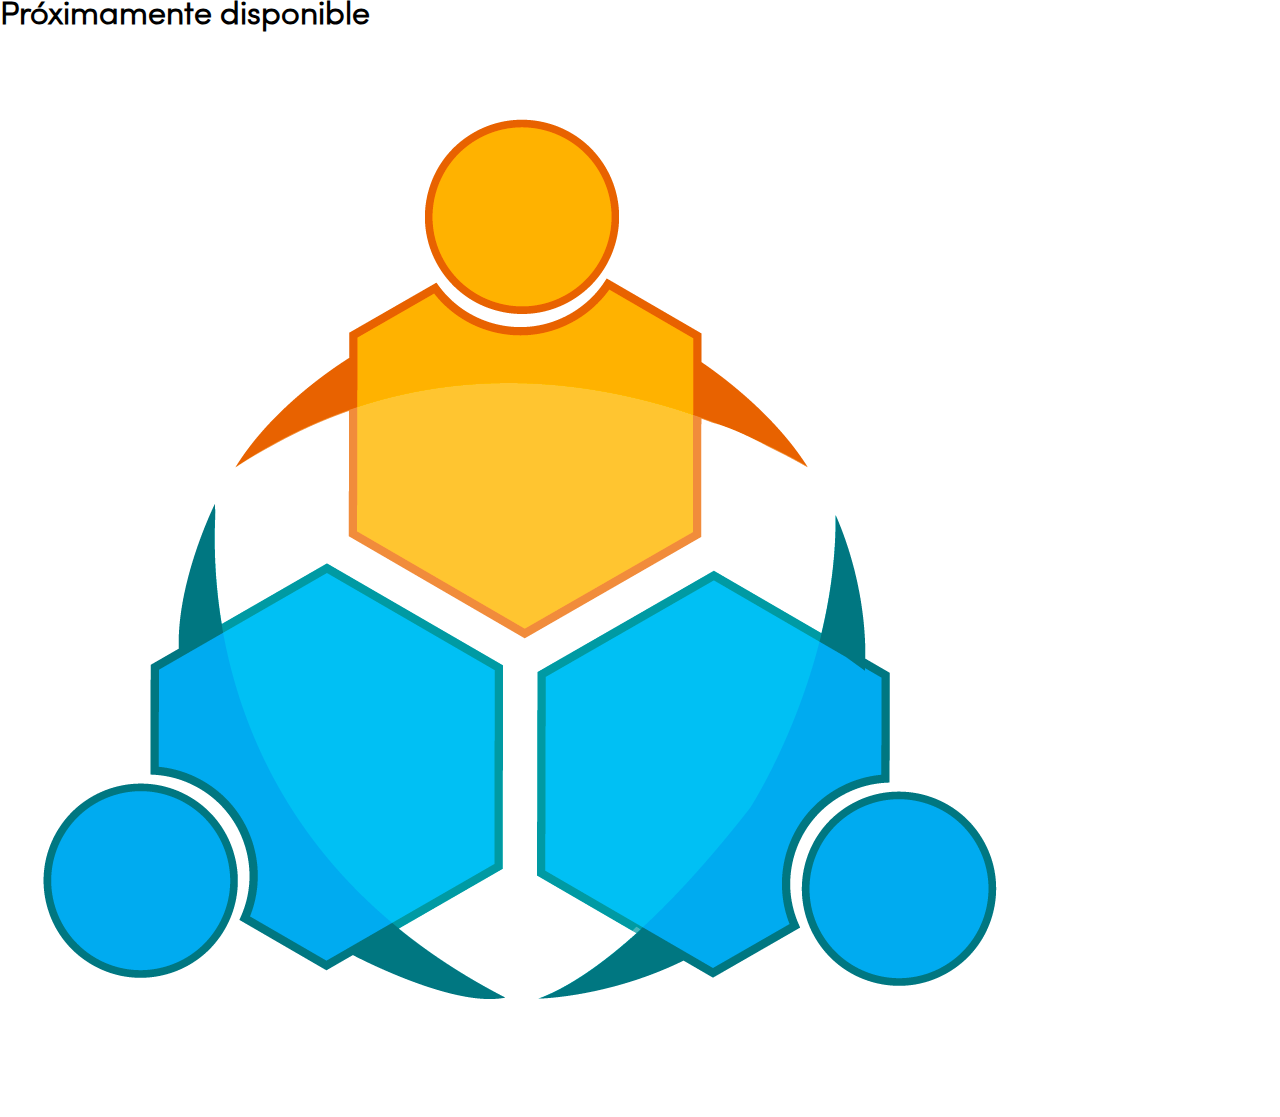
<file: wait.html>
<!DOCTYPE html>
<html lang="es">
<head>
    <meta charset="UTF-8">
    <meta name="viewport" content="width=device-width, initial-scale=1.0">
    <title>Bee Safe</title>
    <link rel="shortcut icon" href="assets/logos/bee.ico" type="image/x-icon">
    <link rel="stylesheet" href="css/styleMain.css">
    <link rel="stylesheet" href="css/styleIndex.css">
</head>
<body>
    <div class="container">
        <div class="waitBanner">
            <div class="contWait">
                <h1 class="tituloWait">Próximamente disponible</h1>
                <img src="assets/logos/bee.png" alt="" class="logoBee">
            </div>
        </div>
    </div>
    <script src="https://cdnjs.cloudflare.com/ajax/libs/jquery/3.4.1/jquery.min.js"></script>
    <script src="js/scriptMain.js"></script>
    <script src="js/prefixfree.min.js"></script>
</body>
</html>
</file>
<file: css/styleMain.css>
/*Etiqueta de formateo*/
* {
  margin: 0px;
  padding: 0px;
  font-family: Sofia;
}

/*Tipografía*/
@font-face {
  font-family: Sofia;
  src: url(fonts/sofiapro-light.otf);
}

@font-face {
  font-family: Gilroy_Lh;
  src: url(fonts/Gilroy-Light.otf);
}

@font-face {
  font-family: Gilroy_B;
  src: url(fonts/Gilroy-ExtraBold.otf);
}

.body {
  background-color: rgb(212, 215, 219);
}

/*Menu de navegación e Items*/
.navegación {
  width: 100%;
  height: 60px;
  background-color: rgb(0, 118, 128);
  position: fixed;
  display: flex;
  flex-direction: row-reverse;
  position: fixed;
  z-index: 100;
  font-size: 15px;
}

.cntItems {
  width: 17vw;
  background-color: rgba(248, 178, 18, 0);
  display: flex;
  flex-direction: row;
  align-items: center;
  align-content: space-between;
  justify-content: space-around;
}

.itemList {
  text-decoration: none;
  list-style: none;
  font-family: Gilroy_B;
}

.linkList {
  text-decoration: none;
  color: rgb(255, 255, 255);
  font-weight: bold;
}

.imgLogo {
  height: 10vh;
}

/*Contenedor principal*/
.container {
  display: flex;
  flex-direction: column;
}

/*EStructuras de Banner*/
.banner {
  width: 100%;
  height: 100vh;
  display: flex;
}

footer {
  width: 100%;
  height: 30vh;
  background-color: rgb(0, 0, 0);
}
</file>
<file: css/styleIndex.css>
#containerInfoBee{
    height: auto;
    margin-top: -2px !important;
    padding-top: 45px;
    padding-bottom: 25px;
}

  /*Textos Informativos de Bee Safe*/
  .tituloBS {
    color: rgb(0, 118, 128);
    font-family: Gilroy_Lh;
    font-size: 60px;
    margin-top: 25px;
    margin-bottom: 5px;
  }

  .para {
    width: 110%;
    color: rgba(0, 0, 0, 0.5);
    font-family: Sofia;
    font-size: 1.2em;
    margin-top: 20px;
    margin-bottom: 20px;
    text-align: left;
  }

  /*Iconos de Descarga*/
#iconosDescarga{
    display: flex;
    align-items: center;
    justify-content: center;
}

  .dwStore {
    width: 15vw;
    margin-top: 3px;
    align-self: center;
  }

  /**/
  .muB {
    width: 20vw;
    margin-top: -20vh;
    margin-left: 150px;
    position: absolute;
  }
  

  /*Misión, Visión y Valores institucionales*/
 #sectionBlack{
     margin-bottom: -10px;
     padding-top: 60px;
     padding-bottom: 60px;
     background-color: rgb(0,0,0);
 } 

   /*Contenedores de parrafos enumerados*/
   #cntPar1{
    margin-bottom: 30px;
}

#cntPar2{
    margin-bottom: 30px;
}

#cntPar3{
  display: flex;
}
  
/*Formato a los titulos de la mision y vision*/
 .titulosPrInfo {
    width: 150px;
    height: 150px;
    padding: 30px;
    display: flex;
    align-items: center;
    align-self: center;
    border: 5px solid rgb(248, 178, 18);
    color: rgb(248, 178, 18);
    text-align: left;
  }

  .tituloPI{
      text-align: center;
  }

  .parrafo {
    font-family: Sofia;
    font-size: 1.26em;
    color: rgba(255, 255, 255, 0.7);
  }

  #parraVal{
      margin-top: 40px;
      align-self: center;
      text-align: center;
  }

  /*Sección del video*/
.sectionVideo{
    background-color: rgb(0,0,0);
}

#video {
    width: 99.1vw;
    height: 100% !important;
    margin-left: -20px;
    min-height: 100vh;
    border: 0px solid black;
  }

  #myMap{
    width: 100%;
    height: 97vh;
}
</file>
